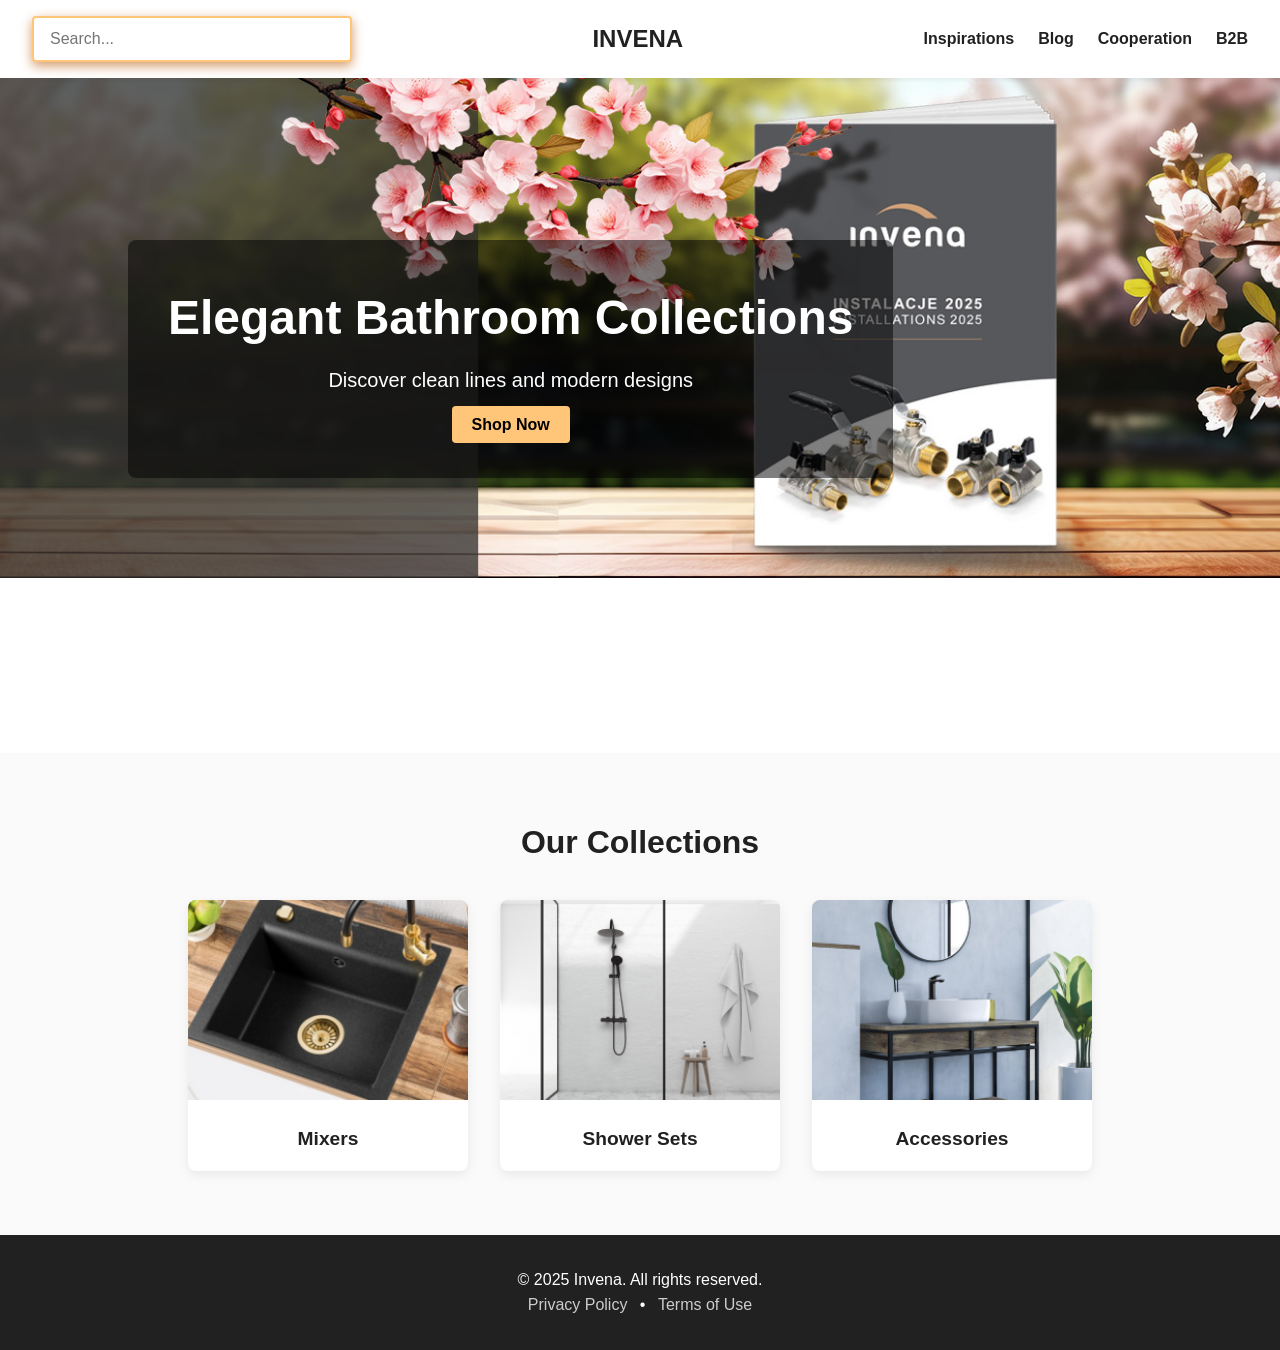
<file: index.html>
<!DOCTYPE html>
<html lang="en">
<head>
  <meta charset="UTF-8" />
  <meta name="viewport" content="width=device-width, initial-scale=1.0"/>
  <title>Invena Clone</title>
  <link rel="stylesheet" href="invena.css" />

</head>
<body>

  <header class="site-header">
    <input type="text" placeholder="Search..." style="
      width: 320px;
      padding: 12px 48px 12px 16px;
      font-size: 16px;
      border: 2px solid #ffc579;
      border-radius: 4px;
      box-shadow: 0 4px 12px rgb(210 154 105);
      outline: none;
      background-color: #fff;
      background-image: url('data:image/svg+xml;utf8,<svg fill=\'%23888\' xmlns=\'http://www.w3.org/2000/svg\' viewBox=\'0 0 24 24\'
       width=\'20\' height=\'20\'><path d=\'M15.5 14h-.79l-.28-.27a6.471 6.471 0 0 0 1.48-5.34C15.26 5.59 12.67 3 9.5 3S3.74 5.59 3.
       74 8.87s2.59 5.87 5.76 5.87c1.61 0 3.09-.59 4.21-1.57l.27.28v.79l4.25 4.25c.39.39 1.02.39 1.41 0 .39‑.39.39‑1.02 0‑1.41L15.5
        14zm-6 0C7.01 14 5 11.99 5 9.5S7.01 5 9.5 5 14 7.01 14 9.5 11.99 14 9.5 14z\'/></svg>');
      background-repeat: no-repeat;
      background-position: right 16px center;
      background-size: 20px 20px;
    ">
    <div class="logo">INVENA</div>
    <nav>
  <ul class="nav-list">
    <li><a href="pages/inspirations.html">Inspirations</a></li>
    <li><a href="pages/blog.html">Blog</a></li>
    <li><a href="pages/cooperation.html">Cooperation</a></li>
    <li><a href="pages/b2b.html">B2B</a></li>
  </ul>
</nav>
  </header>

  <!-- 🔄 Sliding Hero Section -->
  <section class="hero">
    <div class="hero-slider">
      <div class="slides">
        <div class="slide" style="background-image: url('images/hero1.jpg')">
          <div class="hero-content">
            <h1>Elegant Bathroom Collections</h1>
            <p>Discover clean lines and modern designs</p>
            <a href="#" class="btn">Shop Now</a>
          </div>
        </div>
        <div class="slide" style="background-image: url('images/hero2.jpg')">
          <div class="hero-content">
            <h1>Timeless Fixtures</h1>
            <p>Style and quality in one package</p>
            <a href="#" class="btn">View Collection</a>
          </div>
        </div>
      </div>
    </div>
  </section>

  <section class="collections">
    <h2>Our Collections</h2>
    <div class="cards">
      <div class="card">
        <img src="images/mixer.png" alt="Mixer">
        <h3>Mixers</h3>
      </div>
      <div class="card">
        <img src="images/shower.png" alt="Shower Sets">
        <h3>Shower Sets</h3>
      </div>
      <div class="card">
        <img src="images/accessories.png  " alt="Accessories">
        <h3>Accessories</h3>
      </div>
    </div>
  </section>

  <footer class="site-footer">
    <div class="footer-content">
      <p>&copy; 2025 Invena. All rights reserved.</p>
      <div class="footer-links">
        <a href="#">Privacy Policy</a> • <a href="#">Terms of Use</a>
      </div>
    </div>
  </footer>

  <!-- 🔁 Slider JavaScript -->
  <script>
    const slides = document.querySelector('.slides');
    const totalSlides = document.querySelectorAll('.slide').length;
    let index = 0;

    function showSlide(i) {
      slides.style.transform = `translateX(-${i * 100}%)`;
    }

    setInterval(() => {
      index = (index + 1) % totalSlides;
      showSlide(index);
    }, 4000);
  </script>

</body>
</html>
</file>
<file: invena.css>
:root {
  --color-primary: #212121;
  --color-accent: #cfa36e;
  --font-sans: 'Helvetica Neue', Arial, sans-serif;
}

* {
  margin: 0;
  padding: 0;
  box-sizing: border-box;
}

body {
  font-family: var(--font-sans);
  color: var(--color-primary);
  background: #fff;
  line-height: 1.6;
}

.site-header {
  display: flex;
  justify-content: space-between;
  align-items: center;
  padding: 1rem 2rem;
  background: #fff;
  position: sticky;
  top: 0;
  z-index: 10;
  box-shadow: 0 2px 4px rgba(0,0,0,0.05);
}

.logo {
  font-size: 1.5rem;
  font-weight: bold;
  color: var(--color-primary);
}

.nav-list {
  display: flex;
  gap: 1.5rem;
  list-style: none;
}

.nav-list a {
  text-decoration: none;
  color: var(--color-primary);
  font-weight: bold;
  transition: color 0.3s ease;
}

.nav-list a:hover {
  color: var(--color-accent);
}

/* Hero Section */
.hero {
  height: 75vh;
  position: relative;
  overflow: hidden;
}

.hero-slider {
  width: 100%;
  height: 100%;
}

.slide {
  width: 100%;
  height: 100%;
  background-size: cover;
  background-position: center;
  position: relative;
}

.hero-content {
  position: absolute;
  bottom: 20%;
  left: 10%;
  color: #fff;
}

.hero-content h1 {
  font-size: 3rem;
  margin-bottom: 0.5rem;
}

.hero-content p {
  font-size: 1.25rem;
  margin-bottom: 1rem;
}

.btn {
  background: var(--color-accent);
  color: #fff;
  padding: 0.75rem 1.75rem;
  text-decoration: none;
  font-weight: 600;
  border-radius: 4px;
  transition: background 0.3s ease;
}

.btn:hover {
  background: #b7854a;
}

/* Product Grid */
.collections {
  padding: 4rem 2rem;
  text-align: center;
  background: #fafafa;
}

.collections h2 {
  font-size: 2rem;
  margin-bottom: 2rem;
}

.cards {
  display: flex;
  justify-content: center;
  flex-wrap: wrap;
  gap: 2rem;
}

.card {
  background: #fff;
  border-radius: 8px;
  overflow: hidden;
  box-shadow: 0 4px 12px rgba(0,0,0,0.07);
  transition: transform 0.3s ease, box-shadow 0.3s ease;
  width: 280px;
}

.card:hover {
  transform: translateY(-8px);
  box-shadow: 0 8px 24px rgba(0,0,0,0.1);
}

.card img {
  width: 100%;
  height: 200px;
  object-fit: cover;
}

.card h3 {
  padding: 1rem;
  font-size: 1.2rem;
}

/* Footer */
.site-footer {
  background: #212121;
  color: #fff;
  padding: 2rem;
  text-align: center;
}

.footer-links a {
  color: #ccc;
  text-decoration: none;
  margin: 0 0.5rem;
}

.footer-links a:hover {
  color: #fff;
}
 /* Slider Styles */
    .hero-slider {
      position: relative;
      overflow: hidden;
      height: 500px;
    }

    .slides {
      display: flex;
      width: 100%;
      transition: transform 1s ease-in-out;
    }

    .slide {
      min-width: 100%;
      height: 500px;
      background-size: cover;
      background-position: center;
      display: flex;
      align-items: center;
      justify-content: center;
    }

    .hero-content {
      background-color: rgba(0, 0, 0, 0.5);
      color: white;
      padding: 40px;
      border-radius: 8px;
      text-align: center;
    }

    .hero-content .btn {
      padding: 10px 20px;
      background-color: #ffc579;
      color: #000;
      text-decoration: none;
      border-radius: 4px;
      font-weight: bold;
    }
</file>
